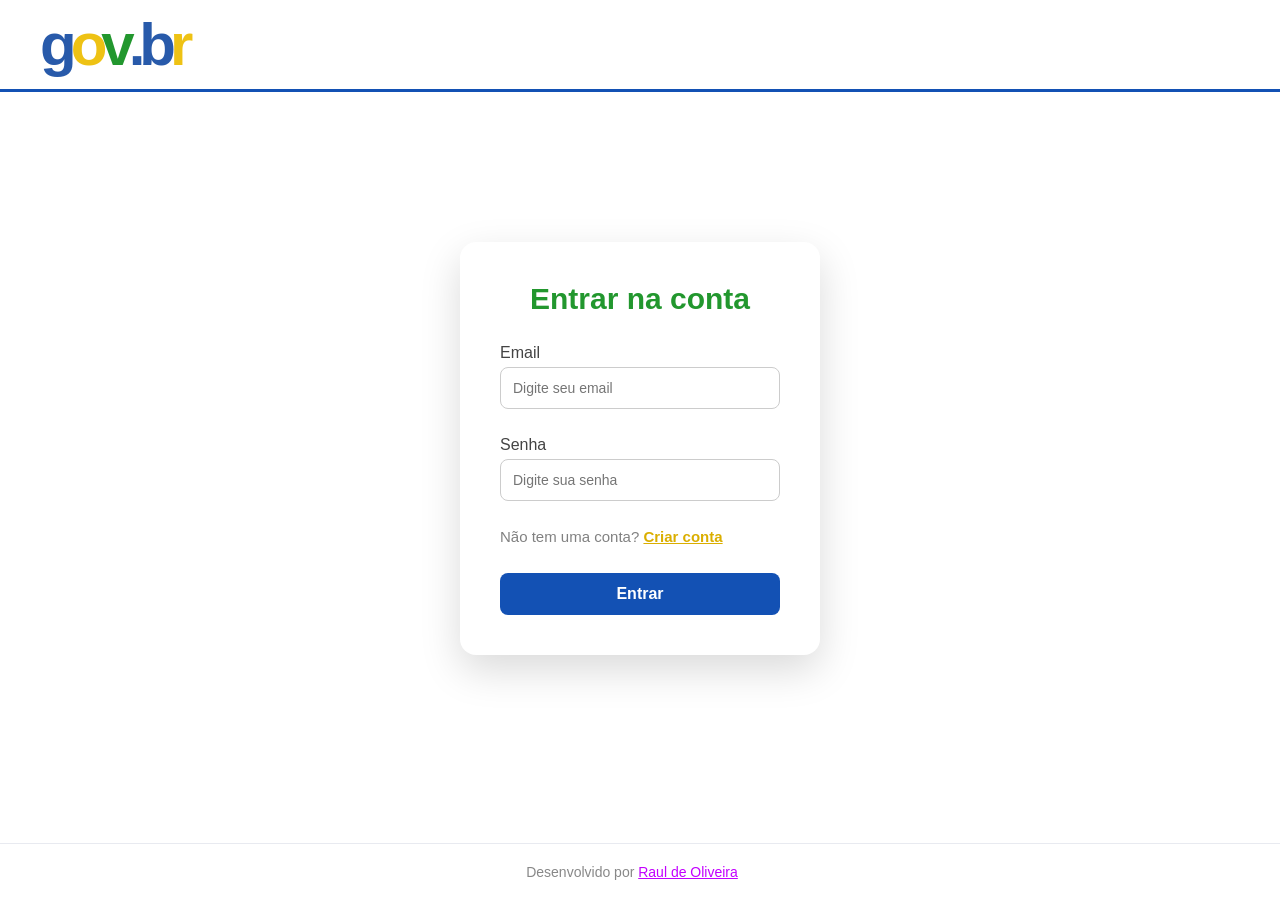
<file: index.html>
<!DOCTYPE html>
<html lang="en">
<head>
    <meta charset="UTF-8">
    <meta name="viewport" content="width=device-width, initial-scale=1.0">
    <link rel="stylesheet" href="css/style.css">
    <link rel="icon" href="images/brasil.png">
    <title>Logar no gov</title>
</head>
<body>
   <nav>
    <h1 class="logo">
        <span style="color:#285aaa;">g</span>
        <span style="color:#eec214;">o</span>
        <span style="color:#22972e;">v</span>
        <span style="color:#285aaa;">.</span>
        <span style="color:#285aaa;">b</span>
        <span style="color:#eec214;">r</span>
    </h1>
</nav>

    <form id="login-form" class="login-form">

        <h1>Entrar na conta </h1>

        <div class="input-group">
            <label for="email">Email</label>
            <input type="email" id="email" placeholder="Digite seu email">
              <small id="erro-email" class="erro"></small>
        </div>

        <div class="input-group">
            <label for="senha">Senha</label>
            <input type="password" id="senha" placeholder="Digite sua senha">
               <small id="erro-senha" class="erro"></small>
        </div>

        <p>Não tem uma conta? <a href="">Criar conta</a></p>
        <button type="submit" id="submit">Entrar</button>

    </form>

    <footer class="footer">
  <p>Desenvolvido por <a href="https://github.com/Raul-de-Oliveira/">Raul de Oliveira</strong></p>
  
</footer>

    <script src="scripts/login.js"></script>
</body>
</html>
</file>
<file: css/style.css>
* {
    margin: 0;
    padding: 0;
    box-sizing: border-box;
    font-family: Arial, Helvetica, sans-serif;
}
 
/* BODY */
 
body {
    background-color: #ffffff;
    min-height: 100vh;
    display: flex;
    flex-direction: column;
    align-items: center;
}
 
/* NAV */
 
nav {
    width: 100%;
    border-bottom: 3px solid #1351b4;
}
 
.logo {
    display: flex;
    font-size: 60px;
    font-weight: bold;
    padding: 10px;
    margin-left: 30px;
    letter-spacing: -6px;
}
 
/* FORMULÁRIO */
 
.login-form {
    background: #ffffff;
    padding: 40px;
    border-radius: 16px;
    width: 360px;
    margin-top: 150px;
  
 
    display: flex;
    flex-direction: column;
    gap: 18px;
 
    box-shadow: 0 15px 40px rgba(0, 0, 0, 0.15);
    transition: 0.3s;
}
 
.login-form h1 {
    font-size: 30px;
    text-align: center;
    margin-bottom: 10px;
    color: #22972e;
}
 
.login-form p {
    font-size: 15px;
    color: #818181;
}
 
.login-form p a {
    color: #daae00;
    font-weight: bold;
}
 
.login-form p a:hover {
    color: #ffcd07;
}
 
/* INPUTS */
 
.input-group {
    display: flex;
    flex-direction: column;
    gap: 5px;
}
 
.input-group label {
    font-size: 16px;
    color: #444;
}
 
.input-group input {
    padding: 12px;
    border-radius: 8px;
    border: 1px solid #ccc;
    outline: none;
    font-size: 14px;
    transition: 0.2s;
}
 
.input-group input:focus {
    border-color: #6000ce;
    box-shadow: 0 0 0 2px rgba(134, 19, 180, 0.15);
}
 
/* BOTÃO */
 
button {
    padding: 12px;
    background: #1351b4;
    border: none;
    border-radius: 8px;
    color: white;
    font-size: 16px;
    font-weight: bold;
    cursor: pointer;
    margin-top: 10px;
    transition: 0.2s;
}
 
button:hover {
    background: #0c3f91;
}
 
/* ERROS */
 
.erro {
    color: #ffffff;
    background-color: #bb0000;
    font-size: 13px;
    border-radius: 5px;
    padding-left: 5px;
    margin-top: 4px;
}
 
/* FOOTER */
 
.footer {
    width: 100%;
    margin-top: auto;
    padding: 20px 32px;
    border-top: 1px solid #e8eaf0;
    background: #ffffff;
 
    display: flex;
    align-items: center;
    justify-content: center;
    flex-wrap: wrap;
    gap: 16px;
 
    font-size: 14px;
    color: #888;
}
 
.footer a {
    display: inline-flex;
    align-items: center;
    gap: 6px;
    text-decoration: underline;
    color: #c300ff;
    font-weight: 500;
    transition: color 0.2s;
}
 
.footer a:hover {
    color: #7409ff;
}
 
/* RESPONSIVO */
 
@media (max-width: 480px) {
 
    body {
        height: auto;
        min-height: 100vh;
    }
 
    .logo {
        font-size: 42px;
        margin-left: 16px;
        letter-spacing: -3px;
    }
 
    .login-form {
        width: 90%;
        margin-top: 200px;
        padding: 28px 20px;
        flex: none;
    }
 
    .login-form h1 {
        font-size: 24px;
    }
 
    .footer {
      
        text-align: center;
        padding: 30px;
    }
 
}
</file>
<file: css/home.css>
* {
  margin: 0;
  padding: 0;
  box-sizing: border-box;
  font-family: sans-serif;
}

body {
  background: #f4f6fb;
  overflow-x: hidden;
  color: #111;
}

/*MENU */

.menu {
  display: flex;
  align-items: center;
  padding: 14px 32px;
  background: #ffffff;
  border-bottom: 1px solid #e8eaf0;
  position: sticky;
  top: 0;
  z-index: 1000;
}


.menu-left {
  display: flex;
  align-items: center;
  gap: 15px;
}

.logo {
  font-size: 35px;
  font-weight: bold;
  letter-spacing: -6px;
}

.burger {
  font-size: 22px;
  background: none;
  border: none;
  cursor: pointer;
  color: #333;
  padding: 4px 8px;
  border-radius: 8px;
  transition: background 0.2s;
}

.burger:hover {
  background: #f0f2f7;
}

.menu-right {
  margin-left: auto;
}

.perfil-btn {
  background: none;
  border: none;
  cursor: pointer;
  padding: 0;
}

.avatar {
  width: 38px;
  height: 38px;
  border-radius: 50%;
  border: 2px solid #1351b4;
  transition: border-color 0.2s;
}

.avatar:hover {
  border-color: #eec214;
}

/* SIDEBAR NAVEGAÇÃO */

.sidebar {
  position: fixed;
  top: 0;
  left: -400px;
  width: 300px;
  height: 100vh;
  background: white;
  box-shadow: 4px 0 24px rgba(0, 0, 0, 0.1);
  transition: left 0.3s ease;
  padding-top: 60px;
  z-index: 999;
}

.sidebar.active {
  left: 0;
}

.sidebar-header {
  display: flex;
  justify-content: flex-end;
  padding: 10px 15px;
  margin-top: 20px;
}

.close-btn {
  font-size: 20px;
  background: none;
  border: none;
  cursor: pointer;
  color: #888;
  transition: color 0.2s;
}

.close-btn:hover {
  color: #111;
}

.sidebar ul {
  list-style: none;
}

.sidebar li {
  border-bottom: 1px solid #f0f0f0;
  cursor: pointer;
  transition: background 0.18s;
}

.sidebar li a {
  display: block;
  padding: 16px 28px;
  text-decoration: none;
  color: #333;
  font-size: 14px;
  font-weight: 500;
}

.sidebar li:hover {
  background: #f4f6fb;
}

/* SIDEBAR PERFIL*/

.sidebar-perfil {
  position: fixed;
  top: 0;
  right: -400px;
  width: 300px;
  height: 100vh;
  background: white;
  box-shadow: -4px 0 24px rgba(0, 0, 0, 0.1);
  transition: right 0.3s ease;
  padding-top: 60px;
  z-index: 1001;
}

.sidebar-perfil.active {
  right: 0;
}

.sidebar-perfil-header {
  display: flex;
  justify-content: flex-end;
  padding: 10px 15px;
  margin-top: -50px;
}

.perfil-info {
  text-align: center;
  padding: 28px 20px;
  border-bottom: 1px solid #f0f0f0;
}

.avatar-grande {
  width: 72px;
  height: 72px;
  border-radius: 50%;
  border: 3px solid #1351b4;
  object-fit: cover;
  margin-bottom: 12px;
}

.perfil-info h3 {
  color: #111;
  font-weight: 600;
  margin-bottom: 4px;
}

.perfil-info p {
  color: #888;
  font-size: 13px;
}

.sidebar-perfil ul {
  list-style: none;
}

.sidebar-perfil li {
  border-bottom: 1px solid #f0f0f0;
  cursor: pointer;
  transition: background 0.18s;
}

.sidebar-perfil li a {
  display: block;
  padding: 15px 25px;
  text-decoration: none;
  color: #333;
  font-size: 14px;
}

.sidebar-perfil li:hover {
  background: #f4f6fb;
}

.logout-perfil {
  padding: 20px;
  margin-top: 10px;
}

.logout-perfil button {
  width: 100%;
  background: #fff;
  color: #bb0000;
  padding: 11px;
  border: 1.5px solid #bb0000;
  border-radius: 10px;
  cursor: pointer;
  font-weight: 600;
  font-size: 14px;
  transition: background 0.2s, color 0.2s;
}

.logout-perfil button:hover {
  background: #bb0000;
  color: #fff;
}

/* MAIN */

main {
  width: 100%;
}

/* HERO */

.home {
  background: linear-gradient(135deg, #0d1b4b 0%, #1351b4 60%, #1a7fd4 100%);
  padding: 90px 64px;
  min-height: 320px;
  display: flex;
  flex-direction: column;
  justify-content: center;
  position: relative;
  overflow: hidden;
}

/* Detalhe geométrico de fundo */
.home::before {
  content: "";
  position: absolute;
  top: -80px;
  right: -80px;
  width: 400px;
  height: 400px;
  border-radius: 50%;
  background: rgba(255, 255, 255, 0.04);
  pointer-events: none;
}

.home::after {
  content: "";
  position: absolute;
  bottom: -120px;
  right: 120px;
  width: 300px;
  height: 300px;
  border-radius: 50%;
  background: rgba(255, 255, 255, 0.03);
  pointer-events: none;
}

.home h1 {
  font-size: 38px;
  font-weight: 700;
  color: #fff;
  letter-spacing: -0.5px;
  line-height: 1.25;
  background: none;
  box-shadow: none;
  padding: 0;
  border-radius: 0;
  max-width: 700px;
}

.home h1 span {
  letter-spacing: -5px;
  display: inline-block;
}

.home p {
  font-size: 16px;
  color: rgba(255, 255, 255, 0.72);
  margin-top: 16px;
  background: none;
  box-shadow: none;
  padding: 0;
  border-radius: 0;
  max-width: 480px;
  line-height: 1.6;
}

/* SEÇÃO SERVIÇOS */

.serviços {
  text-align: center;
  display: flex;
  flex-direction: column;
  align-items: center;
  padding: 80px 40px;
  background: #ffffff;
  border-bottom: 1px solid #eaecf2;
}

.serviços h1 {
  font-size: 26px;
  font-weight: 700;
  color: #111;
  letter-spacing: -0.3px;
}

.serviços h1::after {
  content: "";
  width: 36px;
  height: 3px;
  background: #1351b4;
  display: block;
  margin: 10px auto 40px;
  border-radius: 4px;
}

.area-pesquisa {
  position: relative;
  width: 100%;
  max-width: 560px;
}

.area-pesquisa input {
  width: 100%;
  height: 54px;
  padding: 0 56px 0 20px;
  font-size: 15px;
  font-family: 'Sora', sans-serif;
  border: 1.5px solid #dde1ec;
  border-radius: 12px;
  outline: none;
  background: #f4f6fb;
  color: #111;
  transition: border-color 0.2s, box-shadow 0.2s, background 0.2s;
}

.area-pesquisa input::placeholder {
  color: #aaa;
  font-size: 14px;
}

.area-pesquisa input:focus {
  border-color: #1351b4;
  background: #fff;
  box-shadow: 0 0 0 4px rgba(19, 81, 180, 0.09);
}

.area-pesquisa button {
  position: absolute;
  right: 10px;
  top: 50%;
  transform: translateY(-50%);
  background: #1351b4;
  border: none;
  width: 36px;
  height: 36px;
  border-radius: 9px;
  font-size: 15px;
  cursor: pointer;
  display: flex;
  align-items: center;
  justify-content: center;
  transition: background 0.2s, transform 0.15s;
  color: white;
  padding: 0;
  margin: 0;
}

.area-pesquisa button:hover {
  background: #0c3f91;
  transform: translateY(-50%) scale(1.06);
}

/*  SEÇÕES GERAIS */

.noticias,
.informacao,
.legislacao,
.orgaos {
  padding: 80px 60px;
  text-align: center;
  background: #f4f6fb;
  border-top: 1px solid #eaecf2;
}

.informacao,
.orgaos {
  background: #ffffff;
}

.noticias h1,
.informacao h1,
.legislacao h1,
.orgaos h1 {
  font-size: 26px;
  font-weight: 700;
  color: #111;
  letter-spacing: -0.3px;
  margin-bottom: 8px;
}

.noticias h1::after,
.informacao h1::after,
.legislacao h1::after,
.orgaos h1::after {
  content: "";
  width: 36px;
  height: 3px;
  background: #1351b4;
  display: block;
  margin: 10px auto 48px;
  border-radius: 4px;
}

/*  GRIDS */

.cards-noticias,
.info-cards,
.leis-cards,
.orgaos-cards {
  display: grid;
  grid-template-columns: repeat(auto-fit, minmax(230px, 1fr));
  gap: 20px;
  max-width: 1080px;
  margin: 0 auto;
}

/* CARDS */

.card,
.info-card,
.lei-card,
.orgao-card {
  background: #fff;
  border: 1.5px solid #e8eaf2;
  border-radius: 14px;
  padding: 26px 22px;
  text-align: left;
  transition: transform 0.2s ease, box-shadow 0.2s ease, border-color 0.2s;
  position: relative;
  overflow: hidden;
  
}

/* Linha colorida no hover */
.card::before,
.info-card::before,
.lei-card::before,
.orgao-card::before {
  content: "";
  position: absolute;
  top: 0;
  left: 0;
  right: 0;
  height: 3px;
  background: linear-gradient(90deg, #1351b4, #22972e);
  opacity: 0;
  transition: opacity 0.2s;
}

.card:hover::before,
.info-card:hover::before,
.lei-card:hover::before,
.orgao-card:hover::before {
  opacity: 1;
}

.card:hover,
.info-card:hover,
.lei-card:hover,
.orgao-card:hover {
  transform: translateY(-4px);
  box-shadow: 0 10px 28px rgba(19, 81, 180, 0.1);
  border-color: #c8d0e8;
}

/* Títulos dos cards */
.card h3,
.info-card h3,
.lei-card h3,
.orgao-card h3 {
  font-size: 14px;
  font-weight: 600;
  color: #111;
  margin-bottom: 10px;
  line-height: 1.4;
}

/* Texto dos cards */
.card p,
.info-card p,
.lei-card p,
.orgao-card p {
  font-size: 13px;
  color: #777;
  margin-bottom: 20px;
  line-height: 1.65;
}

/* Link dos cards */
.card a,
.info-card a,
.lei-card a,
.orgao-card a {
  text-decoration: none;
  font-size: 13px;
  font-weight: 600;
  color: #1351b4;
  display: inline-flex;
  align-items: center;
  gap: 5px;
  transition: gap 0.18s ease, color 0.18s;
}

.card a::after,
.info-card a::after,
.lei-card a::after,
.orgao-card a::after {
  content: "→";
}

.card a:hover,
.info-card a:hover,
.lei-card a:hover,
.orgao-card a:hover {
  color: #0c3f91;
  gap: 10px;
}
.footer {
  width: 100%;
  margin-top: auto;
  padding: 20px 32px;
  border-top: 1px solid #e8eaf0;
  background: #fff;
 
  display: flex;
  align-items: center;
  justify-content: center;
  flex-wrap: wrap;
  gap: 16px;
 
  font-size: 14px;
  color: #888;
}
 
 
.footer a {
  display: inline-flex;
  align-items: center;
  gap: 6px;
  text-decoration: none;
  color:#c300ff; 
  font-weight: 500;
  transition: color 0.2s;
  text-decoration: underline;
}
 
.footer a:hover {
  color: #7409ff;
}
/*  RESPONSIVO*/

@media (max-width: 768px) {
  .home {
    padding: 60px 28px;
  }

  .home h1 {
    font-size: 28px;
  }

  .noticias,
  .informacao,
  .legislacao,
  .orgaos {
    padding: 60px 24px;
  }

  .serviços {
    padding: 60px 24px;
  }

  .cards-noticias,
  .info-cards,
  .leis-cards,
  .orgaos-cards {
    grid-template-columns: 1fr;
    gap: 14px;
  }

  .area-pesquisa {
    width: 100%;
  }
  .footer {
    font-size: 12px;
  }
}
</file>
